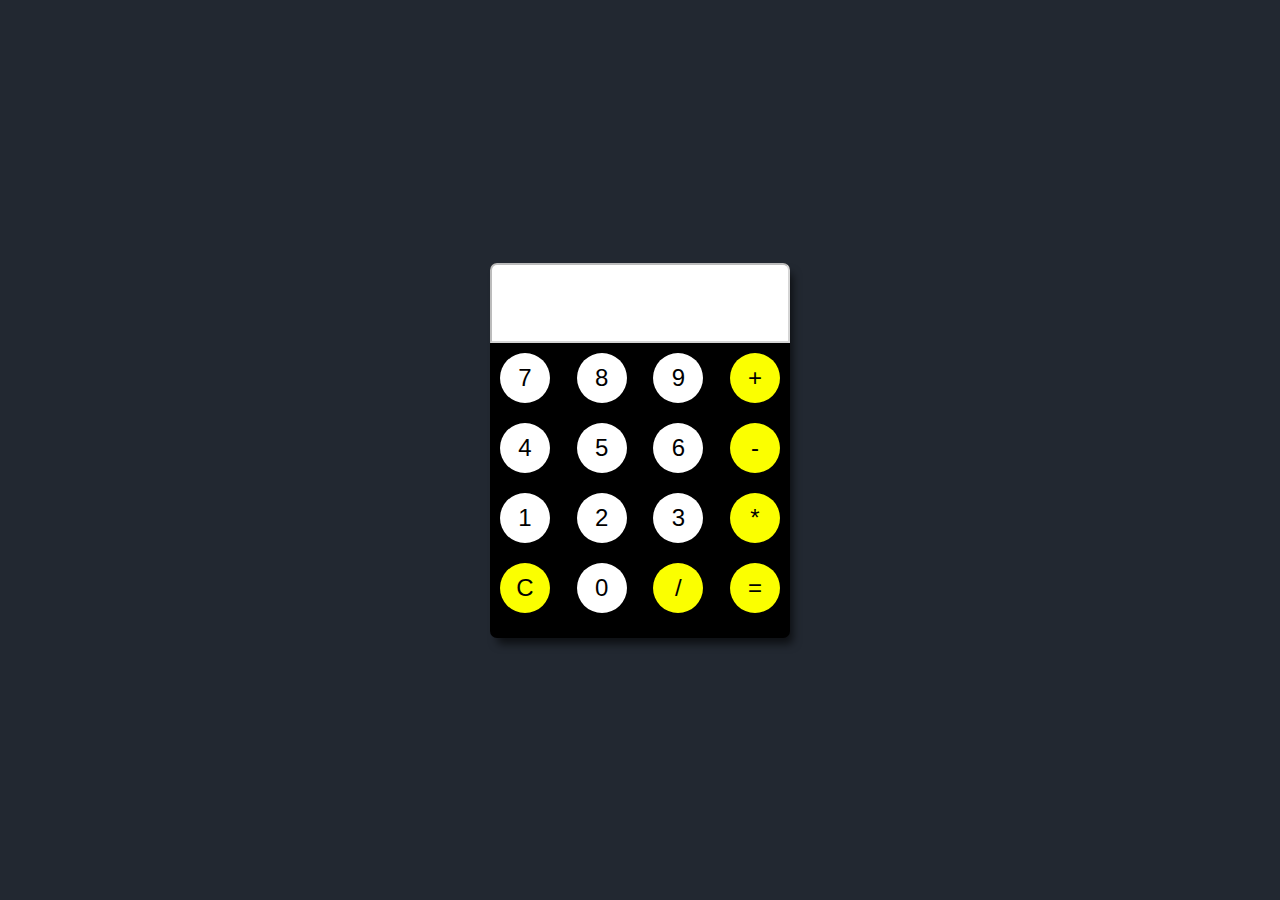
<file: calculator/index.html>
<!DOCTYPE html>
<html lang ="en">
<head>
    <meta charset="utf-8" />
	<meta name="viewport" content="width=device-width, initial-scale=1.0">
	<link rel="stylesheet" type="text/css" href="./main.css">
	<title>Calculator</title>
</head>
<body>
    <!-- calculator -->
    <div class="calculator">
        <!-- display -->
        <input type="text" class="display" disabled>
        <!-- keys -->
        <div class="keys">
            <!-- 4 rows of keys -->
            <div class="row">
                <button value="7">7</button>
                <button value="8">8</button>
                <button value="9">9</button>
                <button value="+" class="operator">+</button>
            </div>

            <div class="row">
                <button value="4">4</button>
                <button value="5">5</button>
                <button value="6">6</button>
                <button value="-" class="operator">-</button>
            </div>

            <div class="row">
                <button value="1">1</button>
                <button value="2">2</button>
                <button value="3">3</button>
                <button value="*" class="operator">*</button>
            </div>

            <div class="row">
                <button value="C" class="operator">C</button>
                <button value="0">0</button>
                <button value="/" class="operator">/</button>
                <button value="=" class="operator">=</button>
            </div>
        </div>
    </div>
    <!-- calculator body ends -->
    <script type="text/javascript" src="./calc.js"></script>
</body>
</html>
</file>
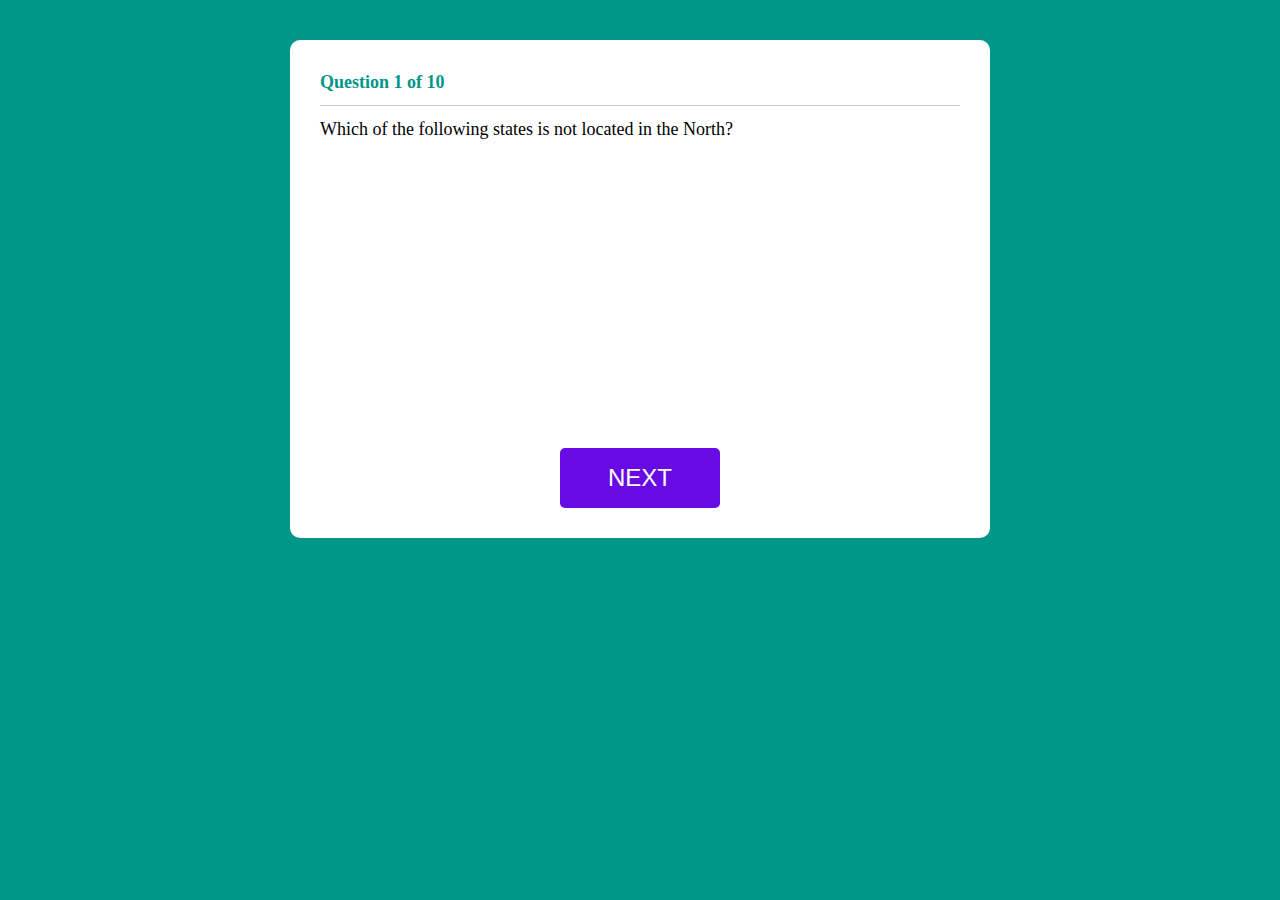
<file: quiz_app/quiz.html>
<!DOCTYPE html>
<html lang ="en">
<head>
    <meta charset="utf-8" />
	<meta name="viewport" content="width=device-width, initial-scale=1.0">
	<title>Quiz - Website</title>
	<link rel="stylesheet" type="text/css" href="./style.css">
</head>
<body>
    <div class="quiz-box custom-box hide"> 
        <div class="question-number">
        </div>
        <div class="question-text">
        </div>
        <div class="option-container">
        </div>
        <div class="next-question-btn">
            <button type="button" class="btn" onclick="next()">Next</button>
        </div>
    </div>
    <div class="result-box custom-box hide">
        <h1> you scored 
        <span class="Score"></span>
        </h1>
        </table>
        <button type="button" class="btn" onclick="location.reload()">Try Again</button>
    </div>
    <script type="text/javascript" src="question.json"></script>
    <script src=./quizscript.js></script>
</body>
</file>
<file: calculator/main.css>
/* common styles */
* {
    padding: 0;
    margin: 0;
  }
  
body {
    width: 100vw;
    height: 100vh;
    overflow: hidden;
    display: flex;
    justify-content: center;
    align-items: center;
    background-color: #222831;
    font-family: sans-serif;
}

/* common styles end */

/* calculator */
.calculator {
    width: 300px;
    padding-bottom: 15px;
    border-radius: 7px;
    background-color: #000;
    box-shadow: 5px 8px 8px -2px rgba(0, 0, 0, 0.61);
    }
/* calculator style end */

/* display */
.display {
    width: 100%;
    height: 80px;
    box-sizing: border-box;
    padding: 10px;
    font-size: 2rem;
    background-color: #fff;
    color: #000;
    text-align: right;
    border-top-left-radius: 7px;
    border-top-right-radius: 7px;
}

/* display style end */

/* row */
.row {
    display: flex;
    justify-content: space-between;
}
/* row style end */

/* button */
button {
    width: 50px;
    height: 50px;
    border-radius: 50%;
    border: none;
    outline: none;
    font-size: 1.5rem;
    background-color: #fff;
    color: #000;
    margin: 10px;
}

button:hover {
    cursor: pointer;
}

/* button style end */

/* operator */
.operator {
    background-color: #fbff00;
    color: #000;
}

/* operator style end */
</file>
<file: quiz_app/style.css>
body{
    margin: 0;
    font-size: 16px;
    background-color: #009688;
    font-weight: 400;
}
*{
    box-sizing: border-box;
    margin: 0;
    padding: 0;
    outline: none;
}

.custom-box{
    max-width: 700px;
    background-color:#ffffff;
    margin: 40px auto;
    padding: 30px;
    border-radius: 10px;
}

.custom-box::before,
.custom-box::after{
    content: '';
    clear: both;
    display: table;
}

.custom-box.hide{
    display: none;
}
.home-box{
    font-size: 18px;
    color: #000000;
    font-weight: 500;
    margin-bottom: 15px;
    line-height: 25px;
}

.home-box p{
    font-size: 16px;
    margin-top: 10px;
    margin-bottom: 10px;
    line-height: 22px;
    color: #000000;
    font-weight: 400;
}

.home-box p span{
    font-weight: 500;
}

.home-box .btn{
    margin-top: 20px;
}

.btn{
    padding: 15px 40px;
    background-color: #009688;
    color:#ffffff;
    border: none;
    border-radius: 5px;
    font-size: 16px;
    cursor: pointer;
    display: inline-block;
}

.quiz-box .question-number,
.quiz-box .question-text,
.quiz-box .option-container,
.quiz-box .next-question-btn{
    width: 100%;
    float: left;
}

.quiz-box .question-number{
    font-size: 18px;
    color: #009688;
    font-weight:600;
    border-bottom:1px solid #cccccc;
    padding-bottom: 10px;
    line-height: 25px;
}

.quiz-box .question-text{
    font-size: 18px;
    color: #000000;
    line-height: 26px;
    font-weight: 400;
    padding: 10px 0;
    margin: 0;
}


.quiz-box .option-container .option{
    background-color: #cccccc;
    padding: 13px 15px;
    font-size: 18px;
    line-height: 22px;
    color: #000000;
    border-radius: 5px;
    margin-bottom: 10px;
    cursor: pointer;
    text-transform: capitalize;
    opacity: 0;
    animation:fadeIn 0.3s ease forwards;
    position: relative;
    overflow: hidden;
}

.quiz-box .option-container .option.already-answered{
    pointer-events: none;
}

@keyframes fadeIn{
    0%{
        opacity: 0;
    }
    100%{
        opacity: 1;
    }
}
.quiz-box .btn{
    margin: 15px, 0;
}

.quiz-box .answers-indicator{
    border-top: 1px solid #cccccc;
}

.quiz-box .answers-indicator div{
    height: 40px;
    width: 40px;
    display: inline-block;
    background-color: #cccccc;
    border-radius: 50%;
    margin-right: 3px;
    margin-top: 15px;
}

.quiz-box .option-container .option.correct::before{
    content: "";
    position: absolute;
    left: 0;
    top: 0;
    height: 100%;
    width: 100%;
    background: green;
    z-index: -1;
    animation:slideInleft 0.5s ease forwards;
}

@keyframes slideInleft{
    0%{
        transform: translateX(-100%);
    }
    100%{
        transform: translateX(0%);
    }
}

.quiz-box .option-container .option.correct{
    color:#ffffff;
}
.quiz-box .option-container .option.wrong::before{
    content: "";
    position: absolute;
    left: 0;
    top: 0;
    height: 100%;
    width: 100%;
    background: red;
    z-index: -1;
    animation:slideInleft 0.5s ease forwards;
}

.quiz-box .option-container .option.wrong{
    color:#ffffff;
}
#submit, 
.btn{
    padding: 1rem 3rem;
    outline: none;
    font-size: 1.5rem;
    display: block;
    margin: auto;
    border: none;
    text-transform: uppercase;
    color: #fff;
    background-color: rgb(104, 10, 226);
    margin-top: 4rem;
}

#submit:hover{
    background-color: blue;
}

#showscore {
    background-color: #dfe6e9;
    margin-top: 3rem;
    padding: 3rem 4rem;
    box-shadow: 0 1rem 1rem -0.7rem rgb(248, 5, 78);
}

.scorearea {
    display: none;
}
</file>
